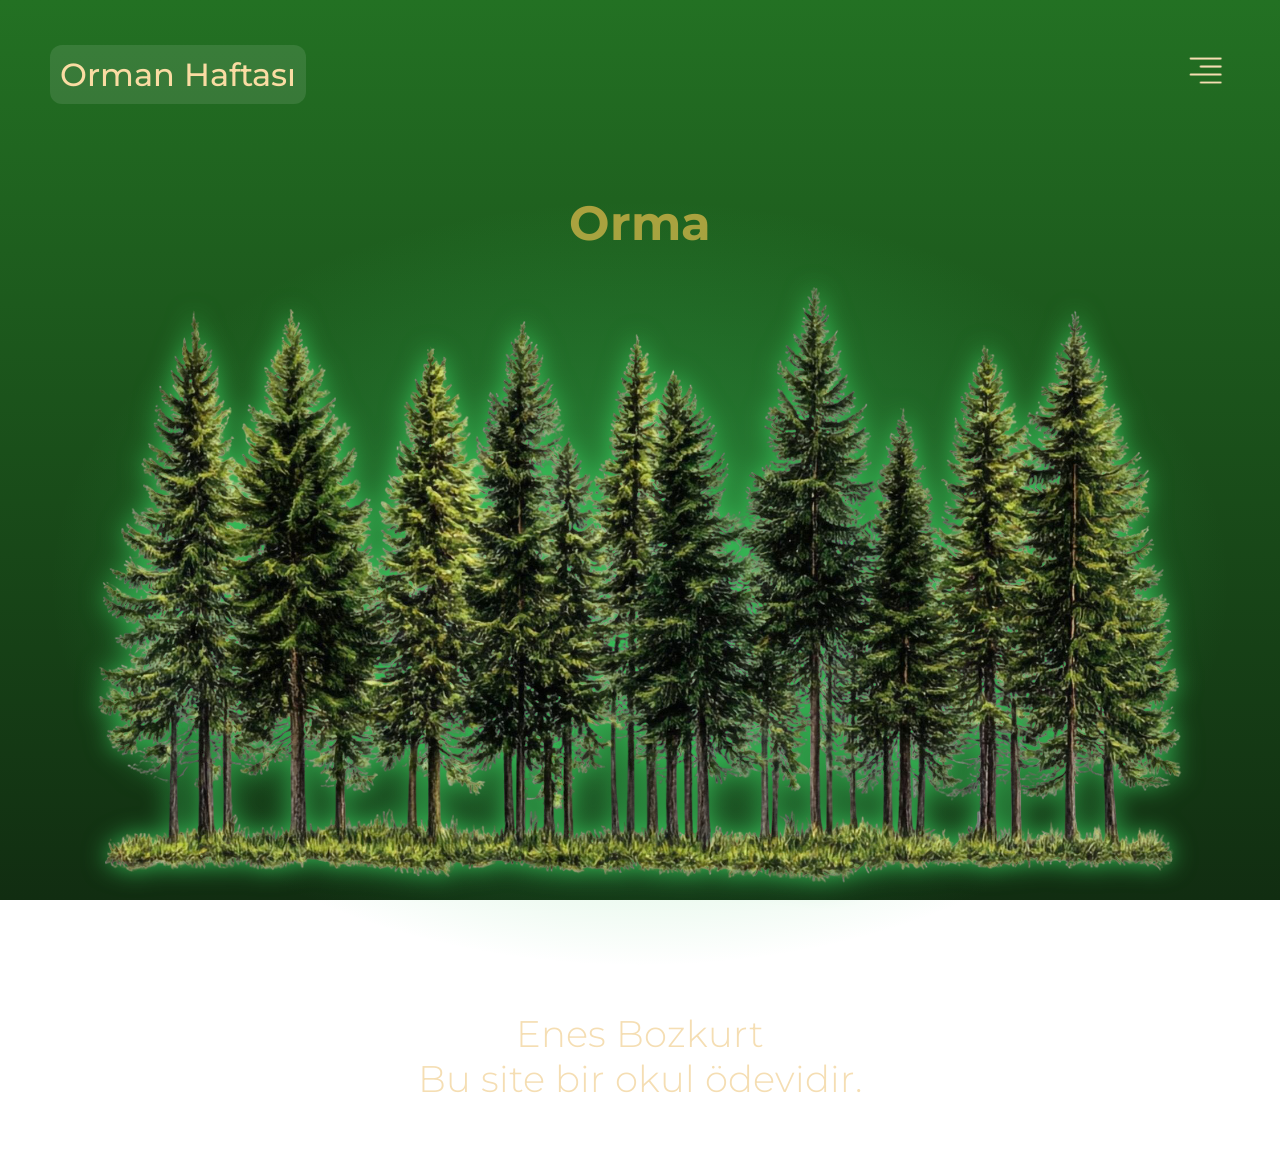
<file: index.html>
<!DOCTYPE html>
<html lang="tr-TR">

<head>
    <meta charset="UTF-8" />
    <meta name="viewport" content="width=device-width, initial-scale=1.0" />
    <title>Orman Haftası</title>
    <link rel="stylesheet" href="style/style.css" />
    <link rel="icon" type="image/png" href="images/agac.png">
</head>

<body>
    <div class="workspace">
        <header class="header">
            <a class="header-mainpage" id="anasayfa" href="index.html">Orman Haftası</a>

            <div class="header-content" id="header-content">
                <a class="header-link" id="orman-haftasi-tarihi" href="orman-haftasi-tarihi.html">Orman Haftasının Tarihi</a>
                <a class="header-link" id="agac-yasami" href="agac-yasami.html">Bir Ağacın Yaşamı</a>
                <a class="header-link" id="orman-calismalari" href="orman-calismalari.html">Geçmişten Günümüze Ormanlar İçin Yapılmış Çalışmalar</a>
            </div>

            <div class="menu-content" id="menu-content">
                <ul class="list" id="menu-list">
                    <li>
                        <a class="menu-link" id="orman-haftasi-tarihi" href="orman-haftasi-tarihi.html">Orman Haftasının Tarihi</a>
                    </li>
                    <li>
                        <a class="menu-link" id="agac-yasami" href="agac-yasami.html">Bir Ağacın Yaşamı</a>
                    </li>
                    <li>
                        <a class="menu-link" id="orman-vakiflari" href="orman-calismalari.html">Geçmişten Günümüze Ormanlar İçin Yapılmış Çalışmalar</a>
                    </li>
                </ul>
            </div>

            <div class="menu-logo">
                <button class="button" id="menu-button">
                    <img class="image" id="menu-image" src="images/menu.png" alt="menu">
                </button>
            </div>
        </header>

        <main class="content" id="main-site-content">
            <header class="content-head">
                <h1 class="site-head" id="baslik">Orman Haftası</h1>
            </header>

            <div class="content-body">
                <a href="https://tr.wikipedia.org/wiki/Orman">
                    <img src="images/orman.png" alt="Orman fotoğrafı" class="image glow-filter" id="orman-fotografi">
                </a>
            </div>
        </main>

        <footer class="footer" id="footer">
            <a href="https://github.com/Heaven5234/Orman-Haftasi-Tanitimi" class="footer-link" id="github-link">
                <p class="info">
                    Enes Bozkurt
                    <br>
                    Bu site bir okul ödevidir.
                </p>
            </a>
        </footer>
    </div>

    <script src="app/mediaHandler.js"></script>
    <script type="module">
        import ChangingHead from "./app/changingHead.js";

        ChangingHead.InitializeSequence(
            document.getElementById("baslik"),
            ["Orman Haftası (21-26 Mart)", "Ormanlar Evimiz", "Nefesimizin Kaynağı"],
            300,
            80,
            1000
        );
    </script>
</body>

</html>
</file>
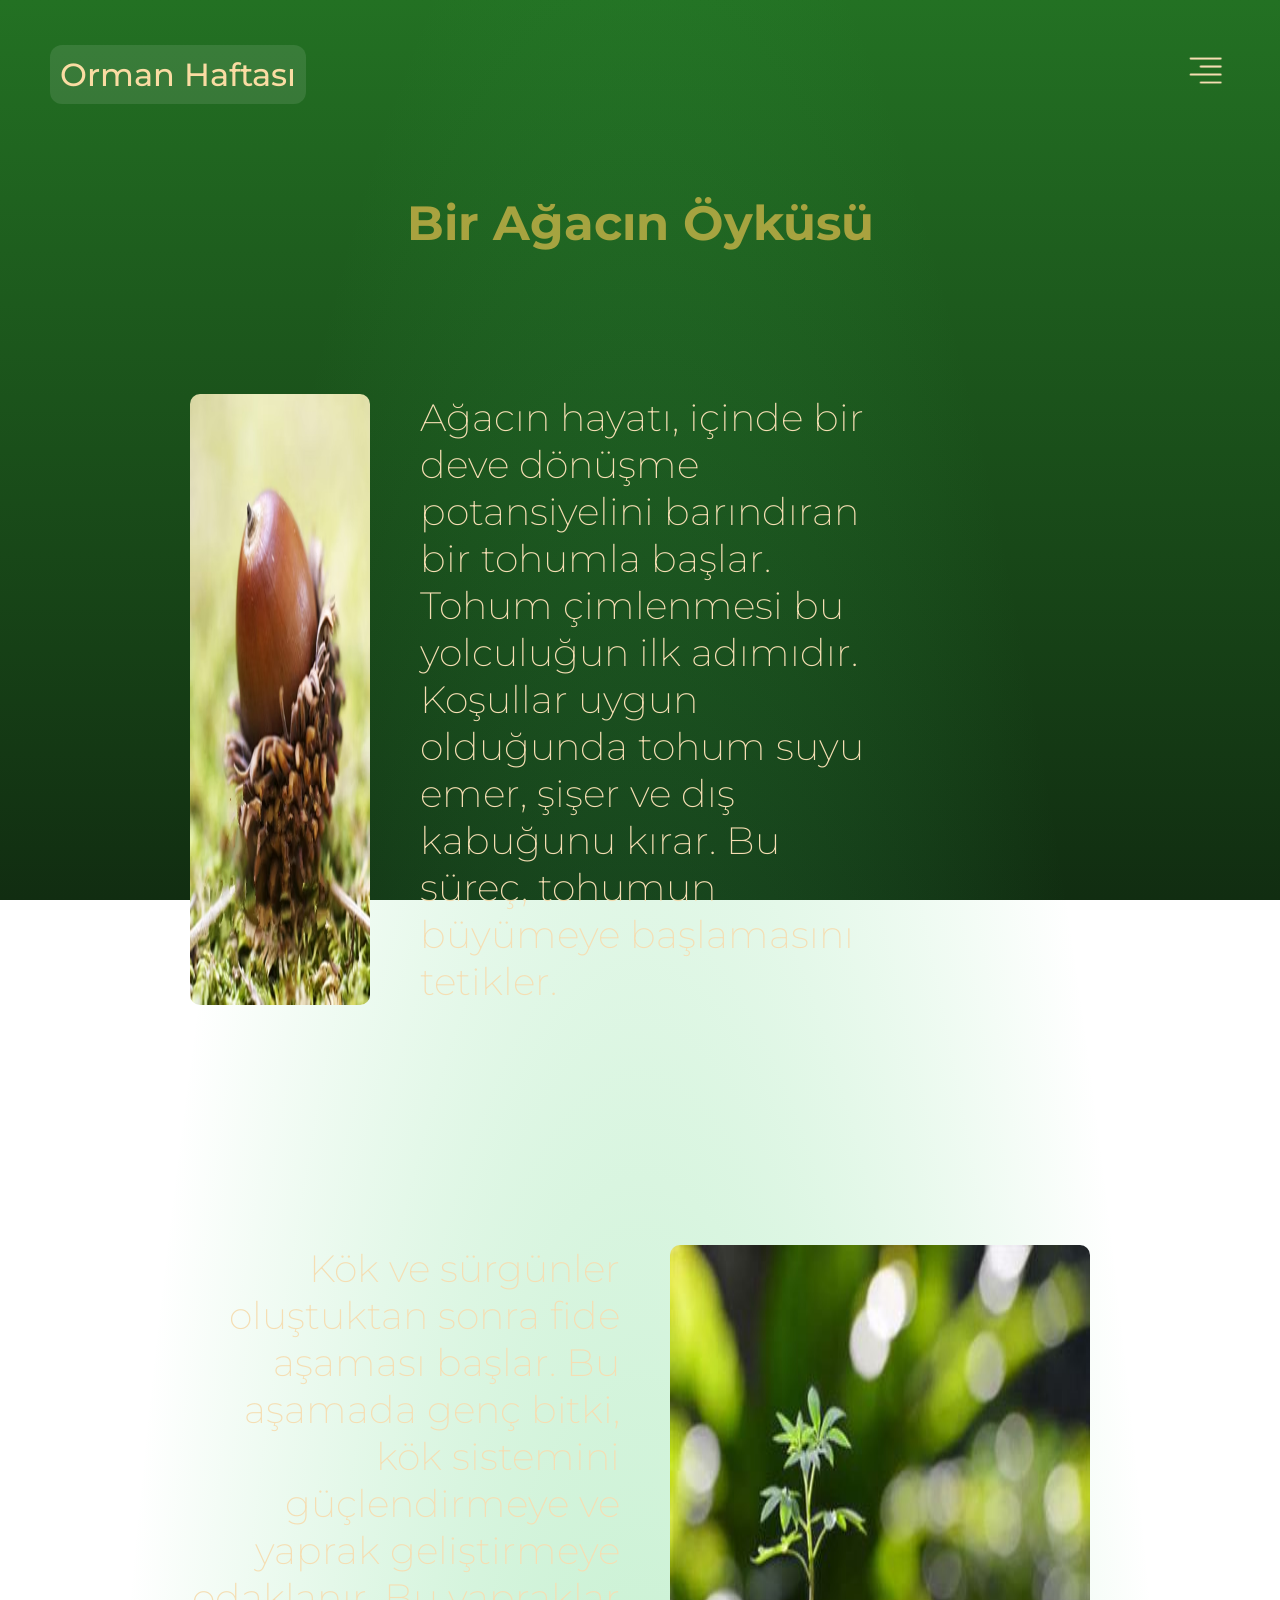
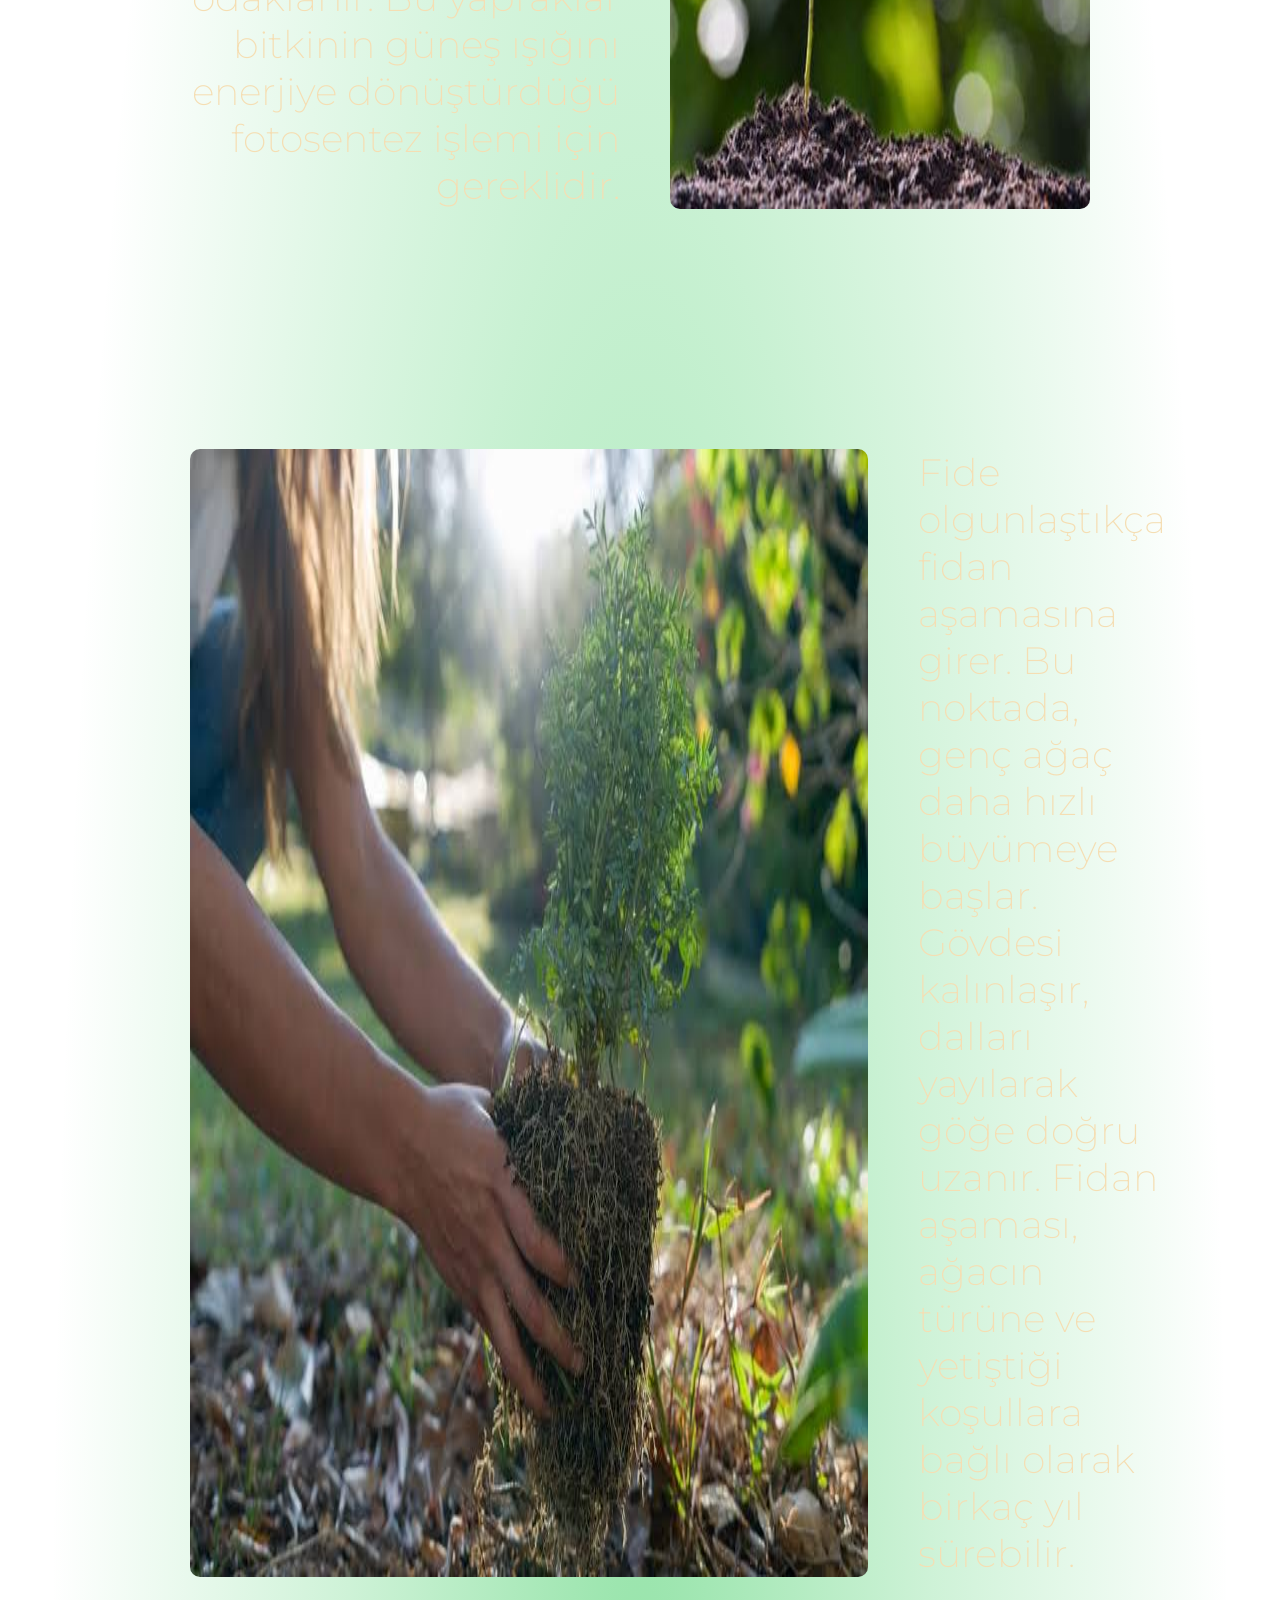
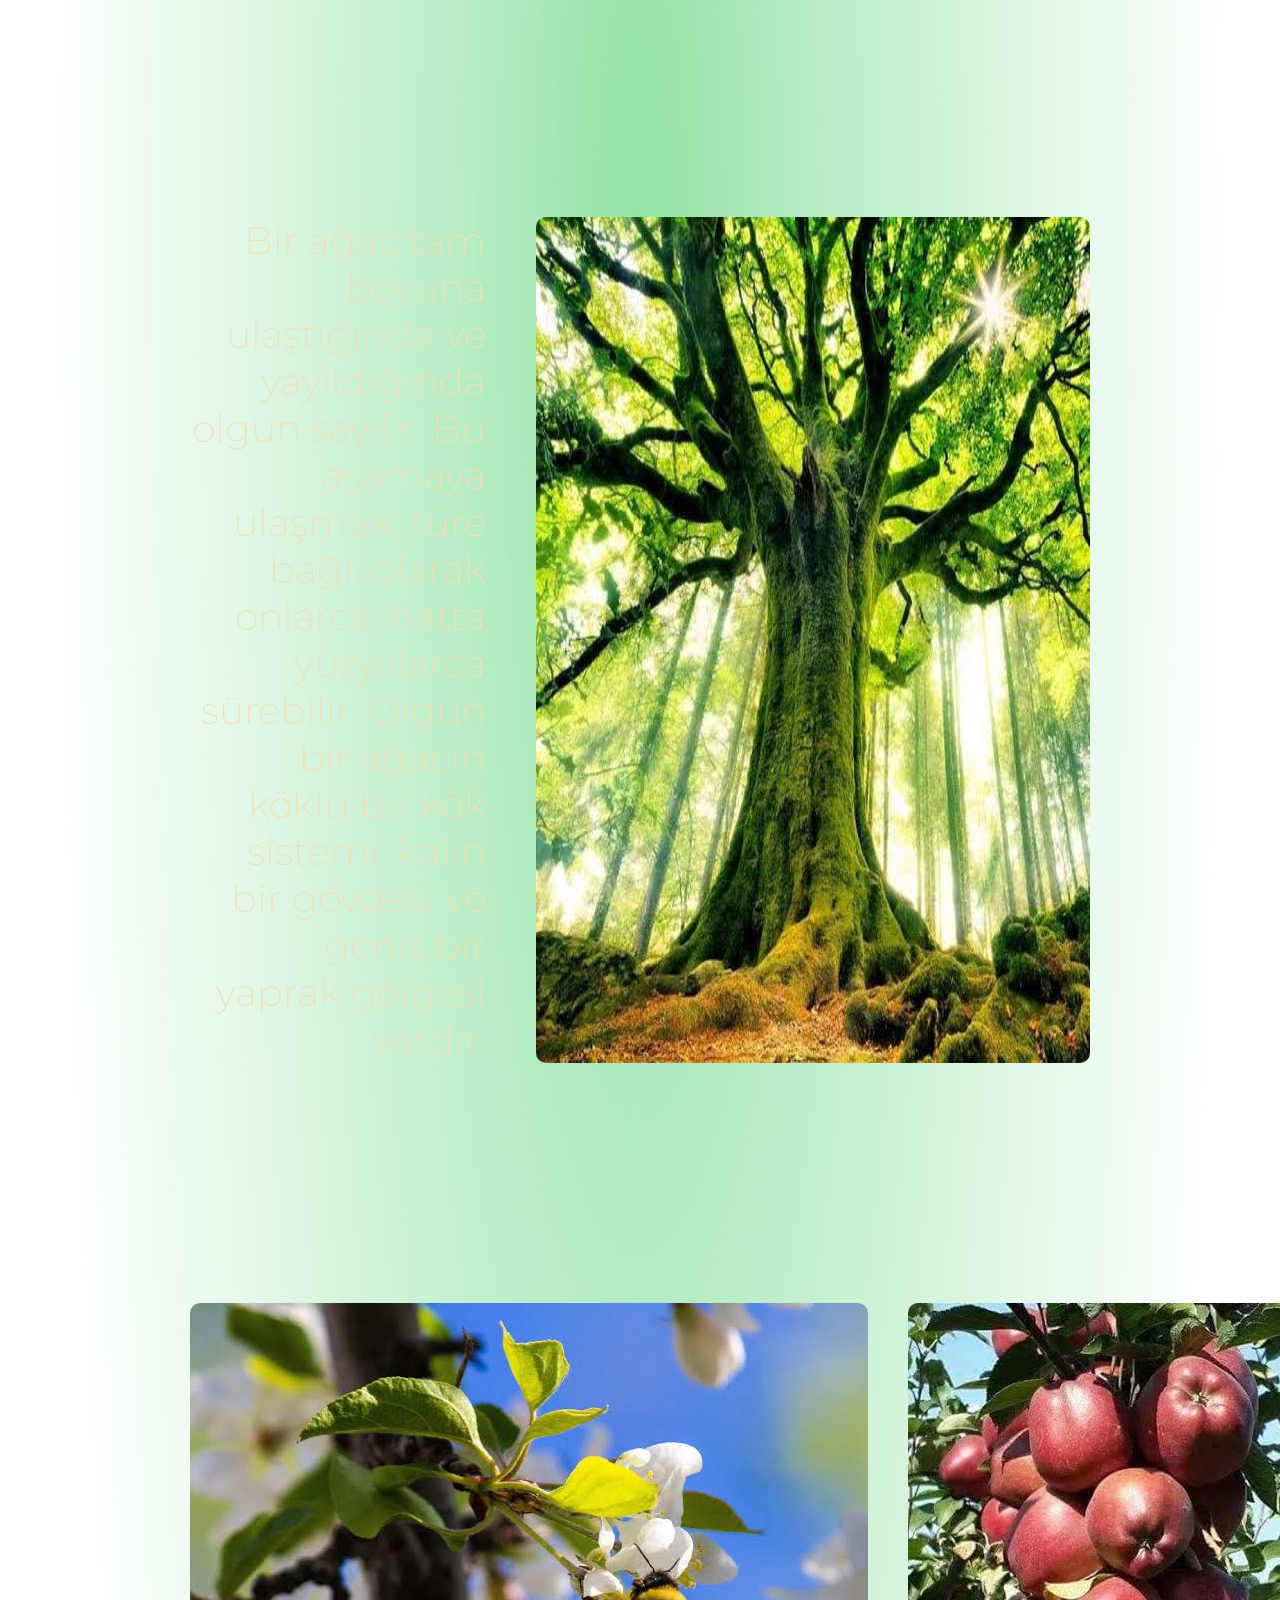
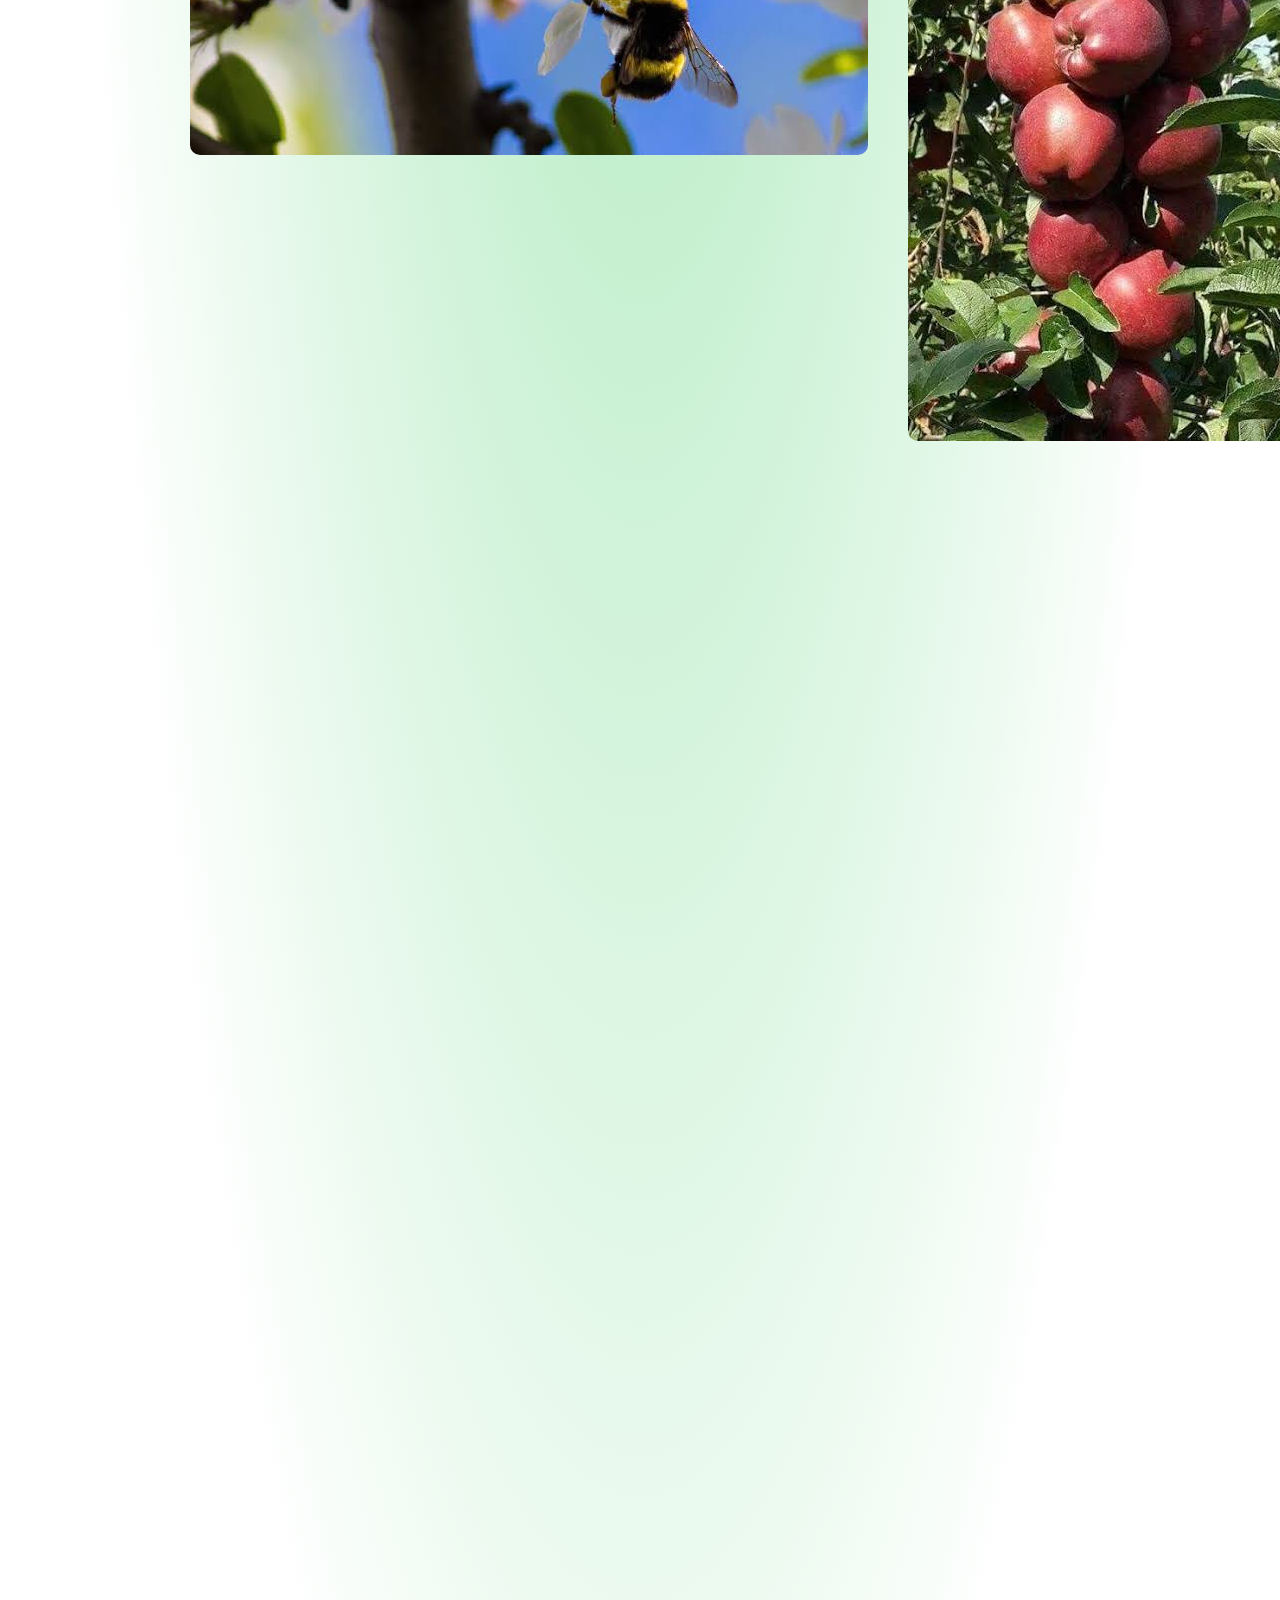
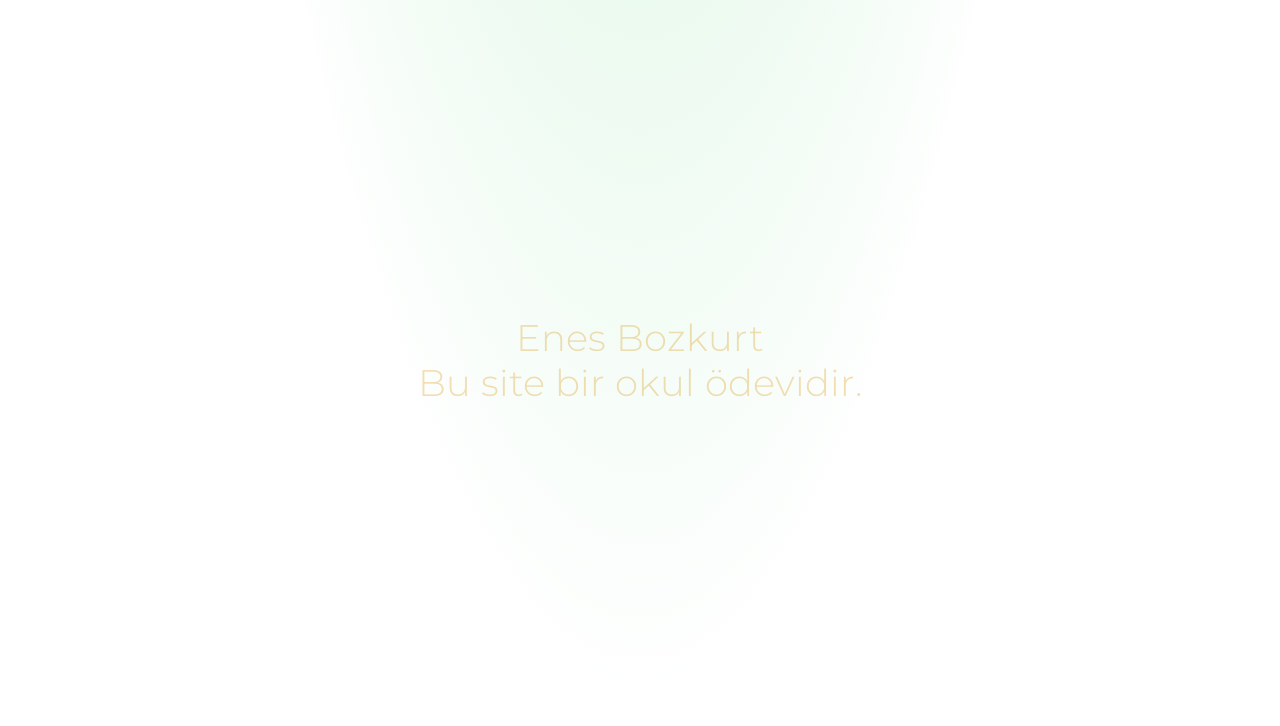
<file: agac-yasami.html>
<!DOCTYPE html>
<html lang="tr-TR">

<head>
    <meta charset="UTF-8" />
    <meta name="viewport" content="width=device-width, initial-scale=1.0" />
    <title>Bir Ağacın Yaşamı</title>
    <link rel="stylesheet" href="style/style.css" />
    <link rel="icon" type="image/png" href="images/agac.png">
</head>

<body>
    <div class="workspace">
        <header class="header">
            <a class="header-mainpage" id="anasayfa" href="index.html">Orman Haftası</a>

            <div class="header-content" id="header-content">
                <a class="header-link" id="orman-haftasi-tarihi" href="orman-haftasi-tarihi.html">Orman Haftasının Tarihi</a>
                <a class="header-link" id="agac-yasami" href="agac-yasami.html">Bir Ağacın Yaşamı</a>
                <a class="header-link" id="orman-calismalari" href="orman-calismalari.html">Geçmişten Günümüze Ormanlar İçin Yapılmış Çalışmalar</a>
            </div>

            <div class="menu-content" id="menu-content">
                <ul class="list" id="menu-list">
                    <li>
                        <a class="menu-link" id="orman-haftasi-tarihi" href="orman-haftasi-tarihi.html">Orman Haftasının Tarihi</a>
                    </li>
                    <li>
                        <a class="menu-link" id="agac-yasami" href="agac-yasami.html">Bir Ağacın Yaşamı</a>
                    </li>
                    <li>
                        <a class="menu-link" id="orman-vakiflari" href="orman-calismalari.html">Geçmişten Günümüze Ormanlar İçin Yapılmış Çalışmalar</a>
                    </li>
                </ul>

            </div>

            <div class="menu-logo">
                <button class="button" id="menu-button">
                    <img class="image" id="menu-image" src="images/menu.png" alt="menu">
                </button>
            </div>
        </header>

        <main class="content" id="main-site-content">
            <header class="content-head">
                <h1 class="site-head" id="baslik">
                    Bir Ağacın Yaşamı
                </h1>
            </header>

            </header>
            <div class="content-body">
                <ol class="list" id="context">
                    <li class="ol-context-li-left">
                        <img src="images/tohum.avif" alt="tohum" class="image" id="tohum">
                        <figcaption class="explain">Ağacın hayatı, içinde bir deve dönüşme potansiyelini barındıran bir tohumla başlar. Tohum çimlenmesi bu yolculuğun ilk adımıdır. Koşullar uygun olduğunda tohum suyu emer, şişer ve dış kabuğunu kırar. Bu süreç, tohumun büyümeye başlamasını tetikler.</figcaption>
                    </li>
                    <li class="ol-context-li-right">
                        <figcaption class="explain"> Kök ve sürgünler oluştuktan sonra fide aşaması başlar. Bu aşamada genç bitki, kök sistemini güçlendirmeye ve yaprak geliştirmeye odaklanır. Bu yapraklar bitkinin güneş ışığını enerjiye dönüştürdüğü fotosentez işlemi için gereklidir.</figcaption>
                        <img src="images/fide.jpg" alt="fide" class="image" id="fide">
                    </li>
                    <li class="ol-context-li-left">
                        <img src="images/fidan.jpg" alt="fidan" class="image" id="fidan">
                        <figcaption class="explain">Fide olgunlaştıkça fidan aşamasına girer. Bu noktada, genç ağaç daha hızlı büyümeye başlar. Gövdesi kalınlaşır, dalları yayılarak göğe doğru uzanır. Fidan aşaması, ağacın türüne ve yetiştiği koşullara bağlı olarak birkaç yıl sürebilir.</figcaption>
                    </li>
                    <li class="ol-context-li-right">
                        <figcaption class="explain">Bir ağaç tam boyuna ulaştığında ve yayıldığında olgun sayılır. Bu aşamaya ulaşmak, türe bağlı olarak onlarca, hatta yüzyıllarca sürebilir. Olgun bir ağacın köklü bir kök sistemi, kalın bir gövdesi ve geniş bir yaprak gölgesi vardır.</figcaption>
                        <img src="images/buyuk-agac.jpg" alt="olgunluk" class="image" id="agac">
                    </li>
                    <li class="ol-context-li-mid">
                        <img src="images/ari.jpg" alt="fidan" class="image" id="ari">
                        <img src="images/elma.jpg" alt="fidan" class="image" id="fidan">
                        <br>
                        <figcaption class="explain">Ağaçlar, türlerinin devamını sağlamak için farklı yöntemlerle çoğalırlar. Bazı ağaçlar, arılar veya rüzgar gibi etkenlerle tozlaşan çiçekler açar. Bu çiçekler daha sonra içinde tohumlar bulunan meyvelere dönüşür. Elma, armut gibi ağaçlar bu şekilde ürer. Çam, köknar gibi iğne yapraklı ağaçlar ise kozalak adı verilen özel yapılar üretir. Bu kozalakların içinde tohumlar bulunur ve olgunlaşınca açılarak tohumları doğaya bırakır.</figcaption>
                    </li>
                </ol>
            </div>
        </main>

        <footer class="footer" id="footer">
            <a href="https://github.com/Heaven5234/Orman-Haftasi-Tanitimi" class="footer-link" id="github-link">
                <p class="info">
                    Enes Bozkurt
                    <br>
                    Bu site bir okul ödevidir.
                </p>
            </a>
        </footer>
    </div>

    <script src="app/mediaHandler.js"></script>
    <script type="module">
        import ChangingHead from "./app/changingHead.js";

        ChangingHead.InitializeSequence(
            document.getElementById("baslik"),
            ["Bir Ağacın Öyküsü", "Bir Ağacın Yaşamı", "Nefesimizin Öyküsü"],
            120,
            10,
            900
        );
    </script>
</body>

</html>
</file>
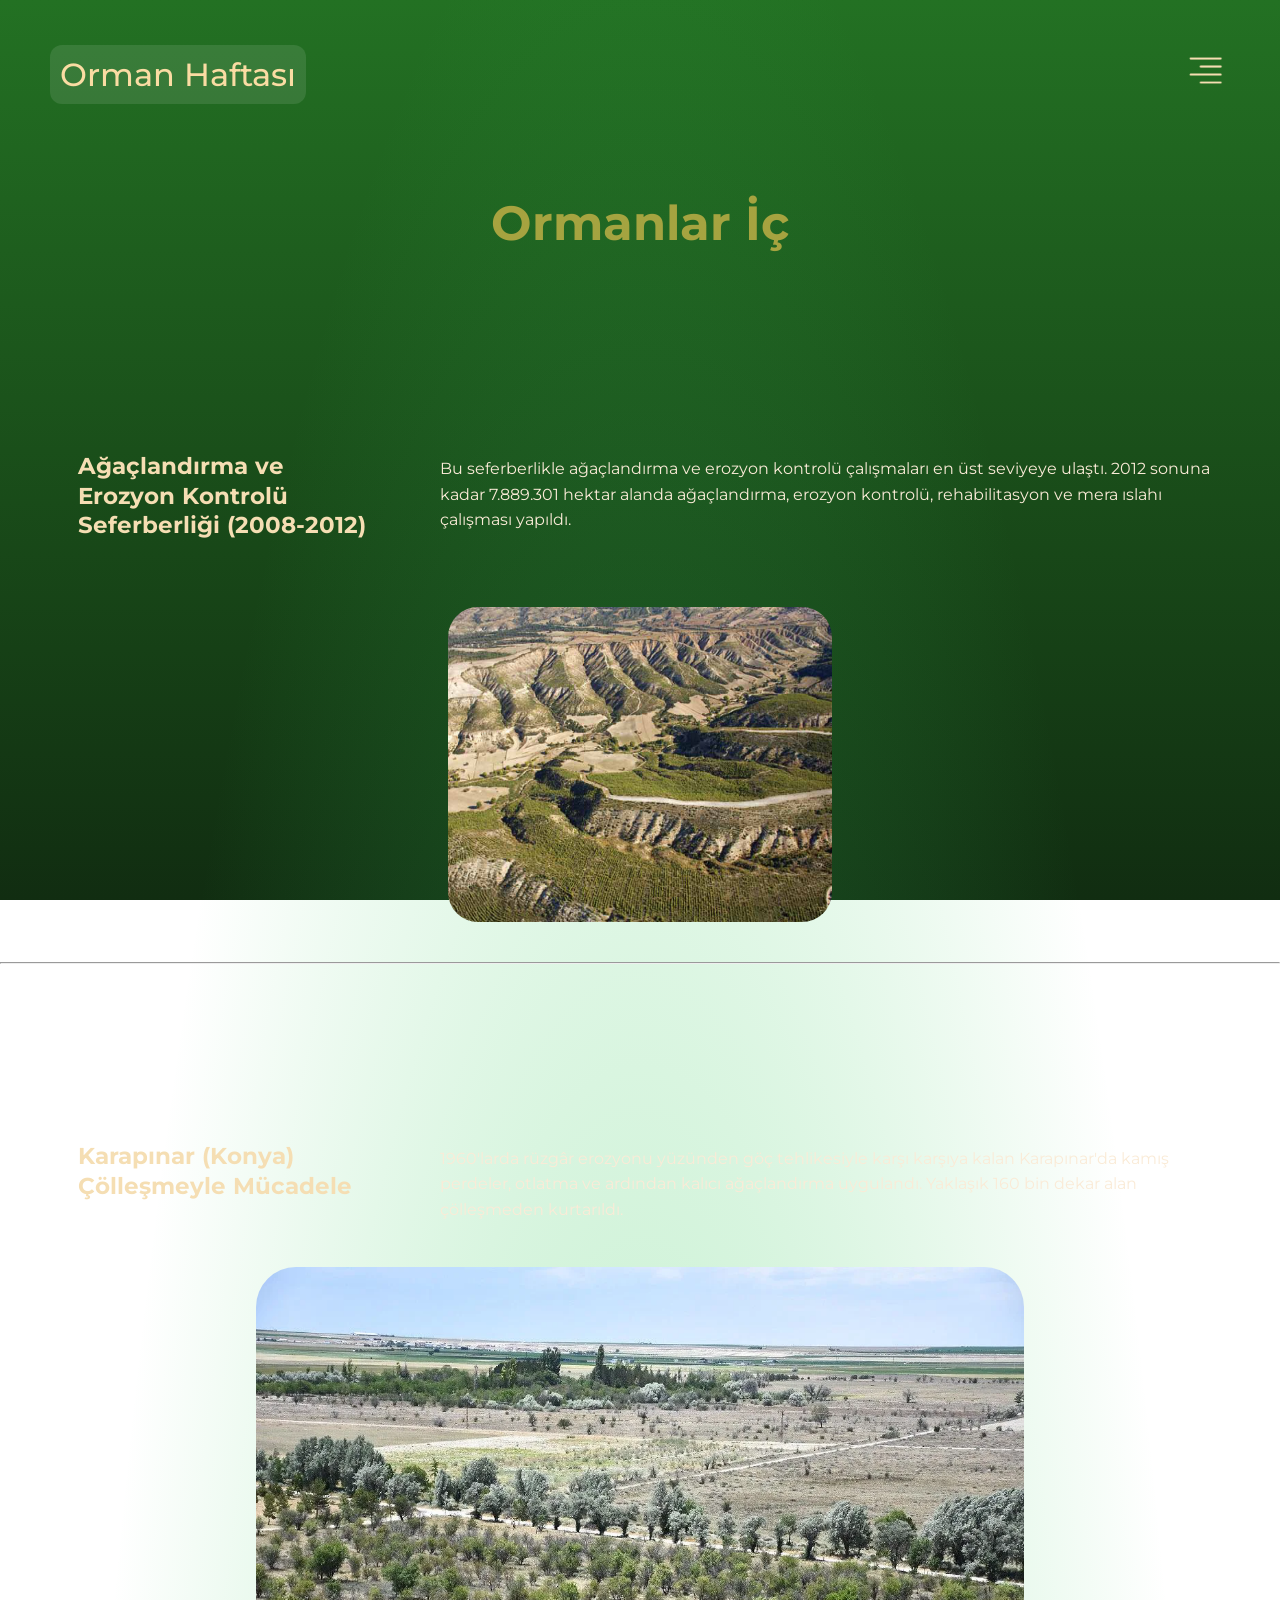
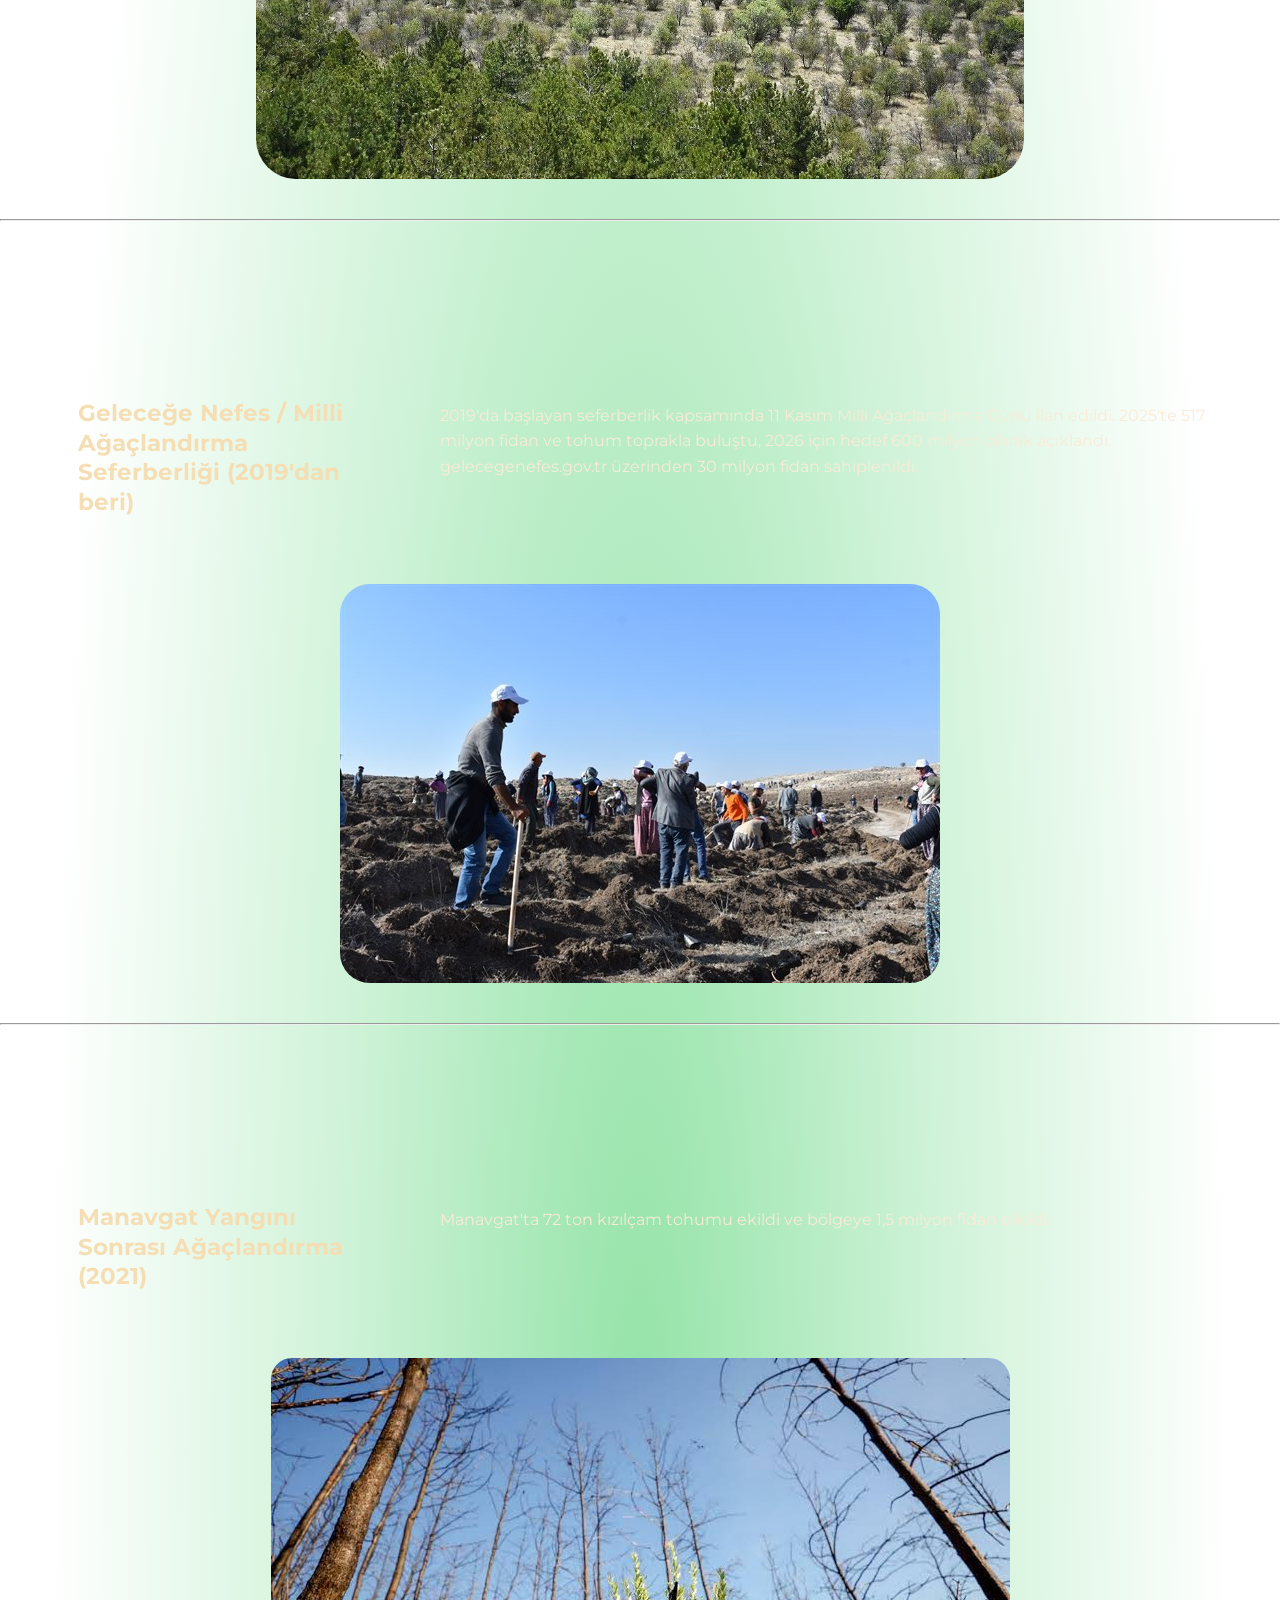
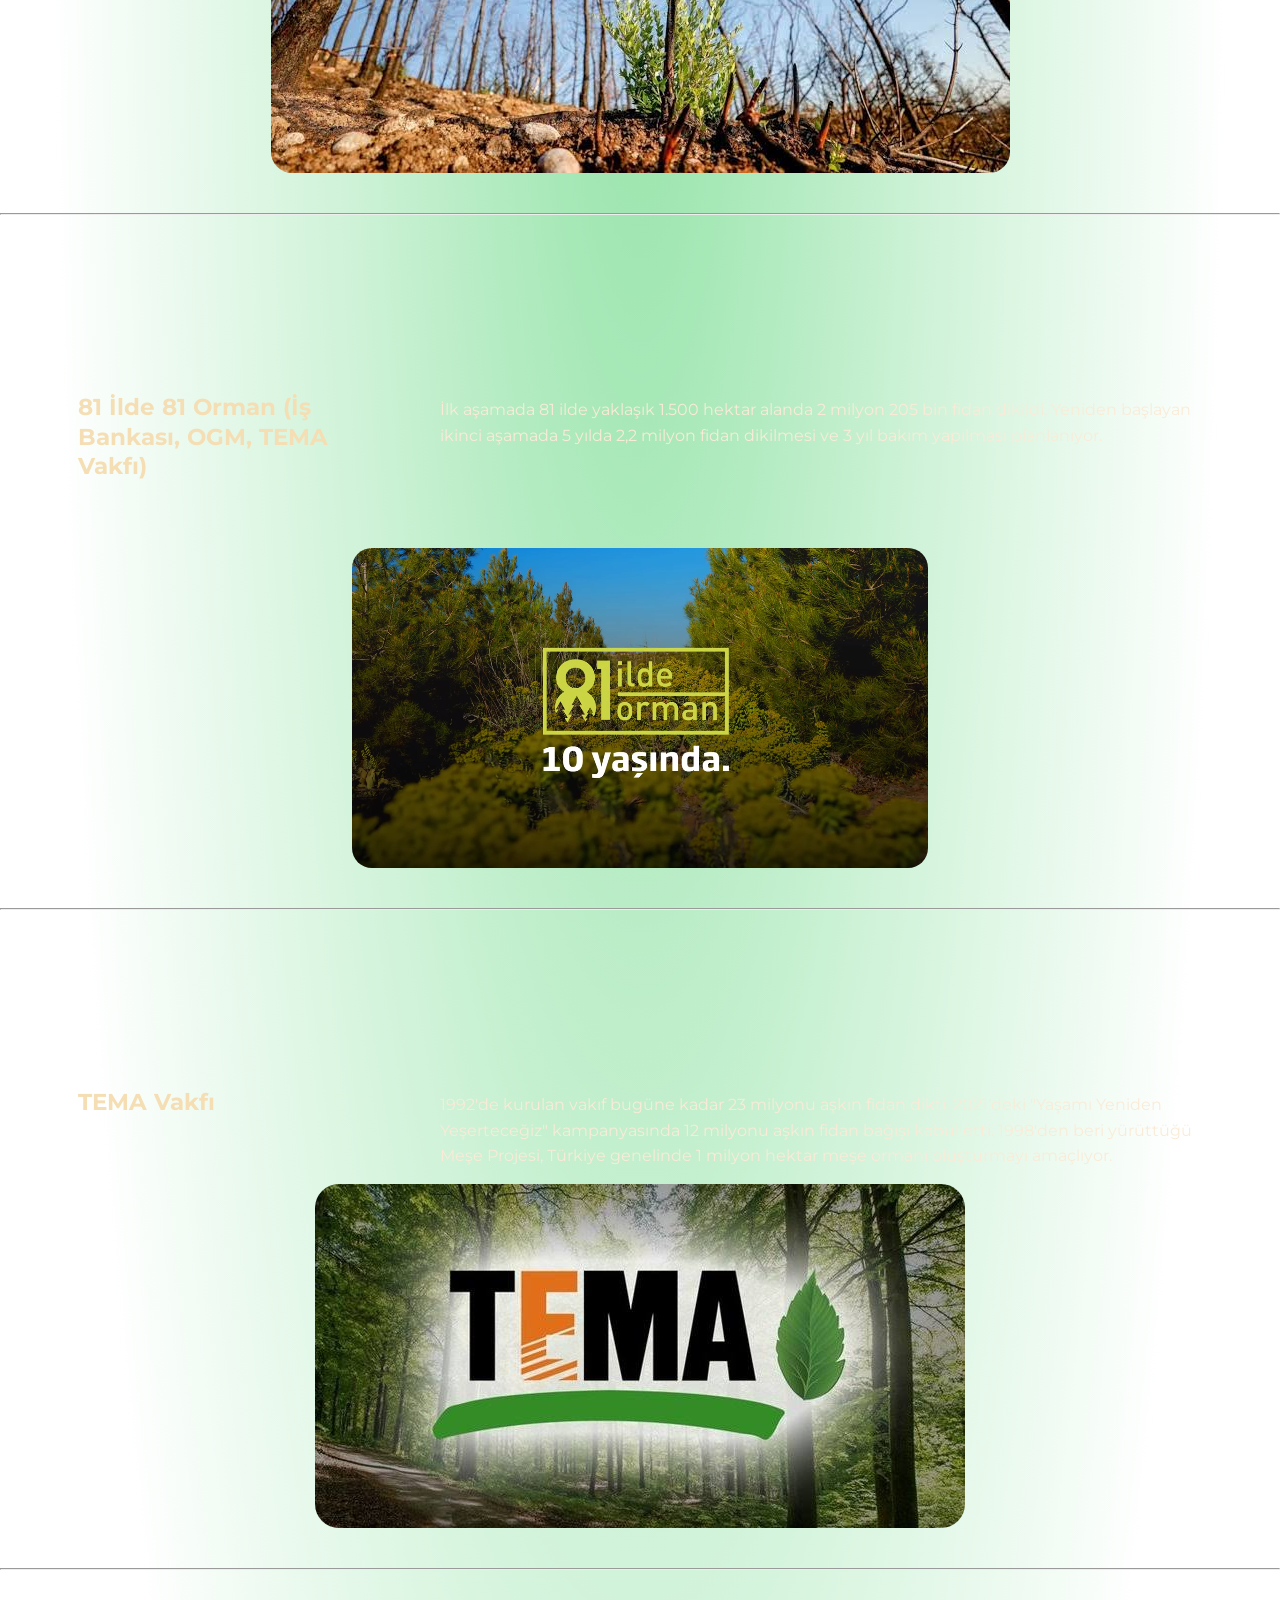
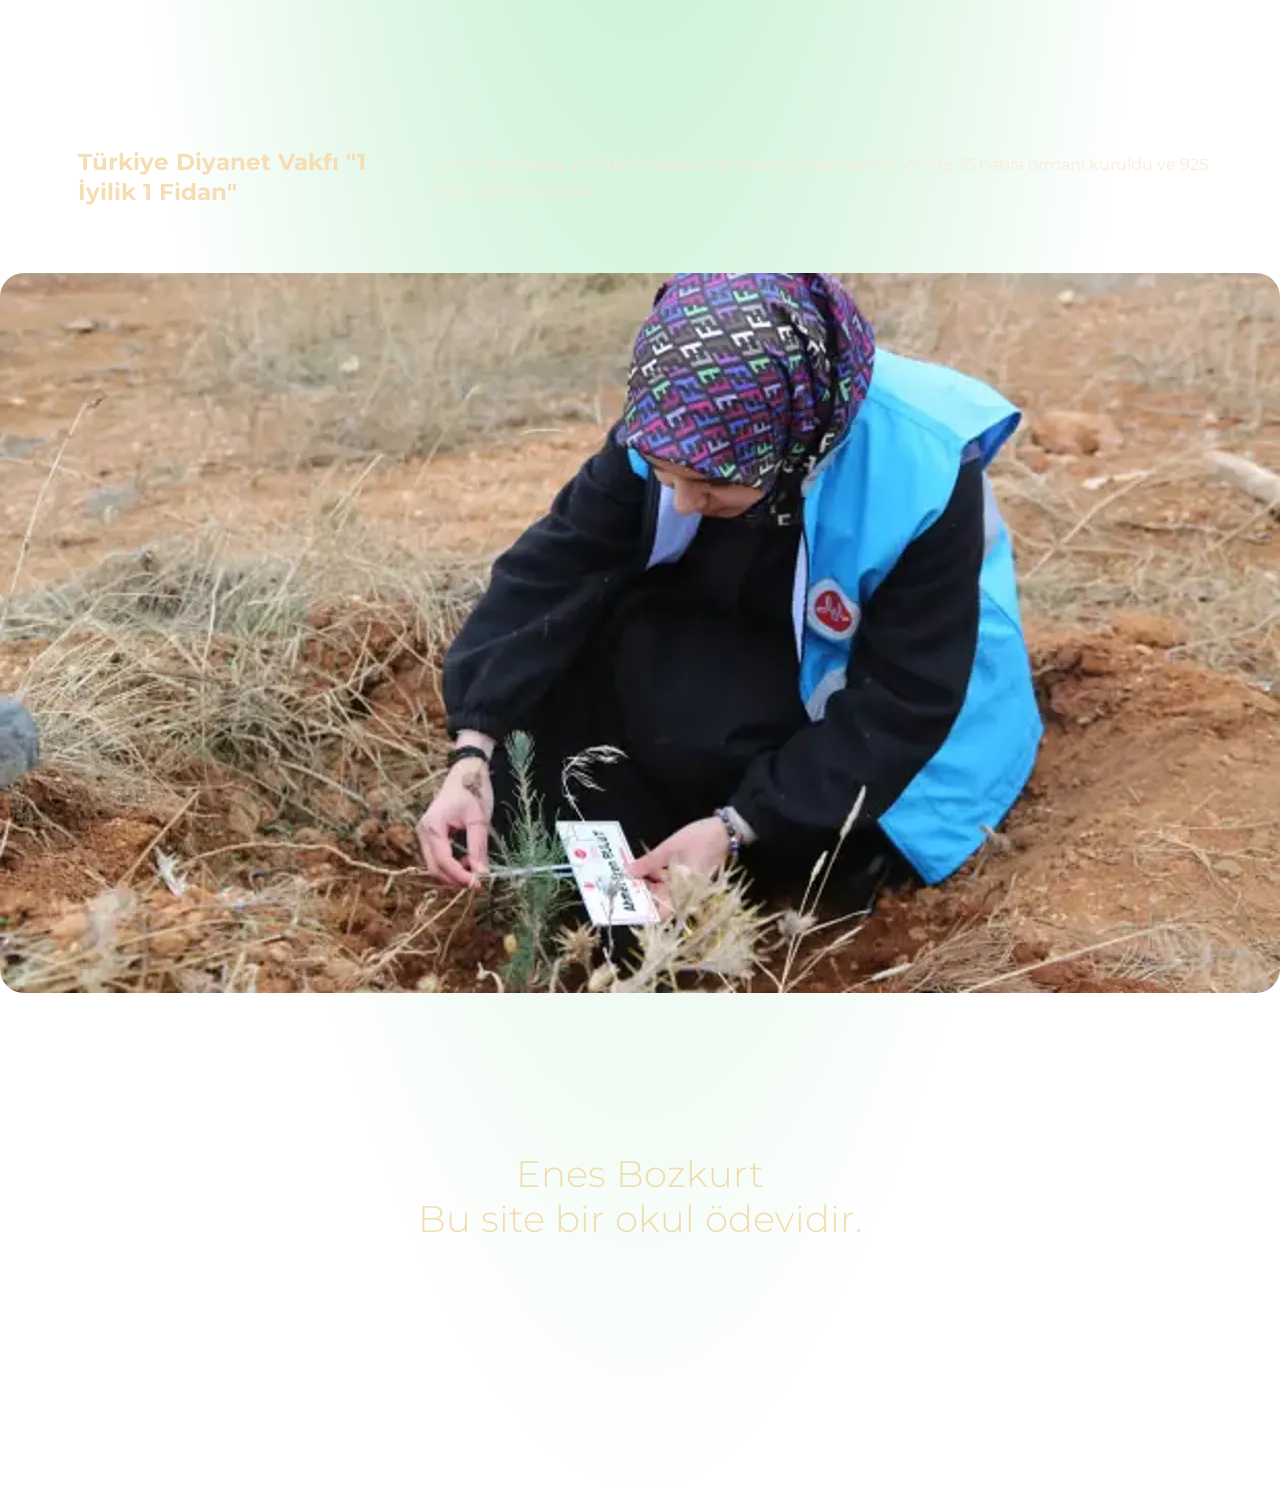
<file: orman-calismalari.html>
<!DOCTYPE html>
<html lang="tr-TR">

<head>
    <meta charset="UTF-8" />
    <meta name="viewport" content="width=device-width, initial-scale=1.0" />
    <title>Ormanlar İçin Yapılmış Çalışmalar</title>
    <link rel="stylesheet" href="style/style.css" />
    <link rel="icon" type="image/png" href="images/agac.png">
</head>

<body>
    <div class="workspace">
        <header class="header">
            <a class="header-mainpage" id="anasayfa" href="index.html">Orman Haftası</a>

            <div class="header-content" id="header-content">
                <a class="header-link" id="orman-haftasi-tarihi" href="orman-haftasi-tarihi.html">Orman Haftasının Tarihi</a>
                <a class="header-link" id="agac-yasami" href="agac-yasami.html">Bir Ağacın Yaşamı</a>
                <a class="header-link" id="orman-calismalari" href="orman-calismalari.html">Geçmişten Günümüze Ormanlar İçin Yapılmış Çalışmalar</a>
            </div>

            <div class="menu-content" id="menu-content">
                <ul class="list" id="menu-list">
                    <li>
                        <a class="menu-link" id="orman-haftasi-tarihi" href="orman-haftasi-tarihi.html">Orman Haftasının Tarihi</a>
                    </li>
                    <li>
                        <a class="menu-link" id="agac-yasami" href="agac-yasami.html">Bir Ağacın Yaşamı</a>
                    </li>
                    <li>
                        <a class="menu-link" id="orman-vakiflari" href="orman-calismalari.html">Geçmişten Günümüze Ormanlar İçin Yapılmış Çalışmalar</a>
                    </li>
                </ul>

            </div>

            <div class="menu-logo">
                <button class="button" id="menu-button">
                    <img class="image" id="menu-image" src="images/menu.png" alt="menu">
                </button>
            </div>
        </header>

        <main class="content" id="main-site-content">
            <header class="content-head">
                <h1 class="site-head" id="baslik">
                    Ormanlar İçin Yapılmış Çalışmalar
                </h1>
            </header>

            <div class="content-body">
                <ol class="list" id="context-calismalar">
                    <li class="ol-context-li-left">
                        <a href="https://cem.csb.gov.tr/haberler/erozyon-kontrolu-calismalarimiz-tum-hiziyla-devam-ediyor-266077" class="context-link" id="seferberlik">
                            <h3>Ağaçlandırma ve Erozyon Kontrolü Seferberliği (2008-2012)</h3>
                        </a>
                        <p>Bu seferberlikle ağaçlandırma ve erozyon kontrolü çalışmaları en üst seviyeye ulaştı. 2012 sonuna kadar 7.889.301 hektar alanda ağaçlandırma, erozyon kontrolü, rehabilitasyon ve mera ıslahı çalışması yapıldı.</p>

                    </li>
                    <li class="ol-context-li-image">
                        <img src="images/erozyon.png" alt="erozyon" class="image" style="width: 30%; border-radius: 30px;">
                    </li>

                    <hr>

                    <li class="ol-context-li-left">
                        <a href="https://www.haber7.com/konya/2002094-erozyonla-mucadelede-karapinar-ornegi" class="context-link" id="konya">
                            <h3>Karapınar (Konya) Çölleşmeyle Mücadele</h3>
                        </a>
                        <p>1960'larda rüzgâr erozyonu yüzünden göç tehlikesiyle karşı karşıya kalan Karapınar'da kamış perdeler, otlatma ve ardından kalıcı ağaçlandırma uygulandı. Yaklaşık 160 bin dekar alan çölleşmeden kurtarıldı.</p>
                    </li>
                    <li class="ol-context-li-image">
                        <img src="images/konya-col-yesermesi.webp" alt="konya" class="image" style="width: 60%; border-radius: 40px;">
                    </li>

                    <hr>

                    <li class="ol-context-li-left">
                        <a href="https://www.gelecegenefes.gov.tr/s/hakkimizda" class="context-link" id="gelecege-nefes">
                            <h3>Geleceğe Nefes / Milli Ağaçlandırma Seferberliği (2019'dan beri)</h3>
                        </a>
                        <p>2019'da başlayan seferberlik kapsamında 11 Kasım Milli Ağaçlandırma Günü ilan edildi. 2025'te 517 milyon fidan ve tohum toprakla buluştu, 2026 için hedef 600 milyon olarak açıklandı. gelecegenefes.gov.tr üzerinden 30 milyon fidan sahiplenildi.</p>
                    </li>
                    <li class="ol-context-li-image">
                        <img src="images/ekme.jpg" alt="gelecege-nefes" class="image" style="border-radius: 30px;">
                    </li>

                    <hr>

                    <li class="ol-context-li-left">
                        <a href="https://yerel-haberler.haberturk.com/antalya-haberleri/manavgat-yangin-alaninda-5-milyon-170-bin-fidan-toprakla-bulustu-103871164" class="context-link" id="manavgat">
                            <h3>Manavgat Yangını Sonrası Ağaçlandırma (2021)</h3>
                        </a>
                        <p>Manavgat'ta 72 ton kızılçam tohumu ekildi ve bölgeye 1,5 milyon fidan dikildi.</p>
                    </li>
                    <li class="ol-context-li-image">
                        <img src="images/manavgat.jpg" alt="manavgat" class="image" style="border-radius: 21px;">
                    </li>

                    <hr>

                    <li class="ol-context-li-left">
                        <a href="https://www.isbank.com.tr/bankamizi-taniyin/81-ilde-81-orman" class="context-link" id="81il81orman">
                            <h3>81 İlde 81 Orman (İş Bankası, OGM, TEMA Vakfı)</h3>
                        </a>
                        <p>İlk aşamada 81 ilde yaklaşık 1.500 hektar alanda 2 milyon 205 bin fidan dikildi. Yeniden başlayan ikinci aşamada 5 yılda 2,2 milyon fidan dikilmesi ve 3 yıl bakım yapılması planlanıyor.</p>
                    </li>
                    <li class="ol-context-li-image">
                        <img src="images/81-ilde-81-orman.png" alt="81il" class="image" style="border-radius: 20px;">
                    </li>

                    <hr>

                    <li class="ol-context-li-left">
                        <a href="https://www.tema.org.tr/hakkimizda/kurumsal/kurulus-oykumuz" class="context-link" id="tema">
                            <h3>TEMA Vakfı</h3>
                        </a>
                        <p>1992'de kurulan vakıf bugüne kadar 23 milyonu aşkın fidan dikti. 2021'deki "Yaşamı Yeniden Yeşerteceğiz" kampanyasında 12 milyonu aşkın fidan bağışı kabul etti. 1998'den beri yürüttüğü Meşe Projesi, Türkiye genelinde 1 milyon hektar meşe ormanı oluşturmayı amaçlıyor.</p>
                    </li>
                    <li class="ol-context-li-image">
                        <img src="images/tema.jpg" alt="tema" class="image" style="border-radius: 24px;">
                    </li>

                    <hr>

                    <li class="ol-context-li-left">
                        <a href="https://www.haber7.com/guncel/haber/3674768-tdvnin-1-iyilik-1-fidan-kampanyasinda-hedef-1-milyon" class="context-link" id="1-iyilik-1-fidan">
                            <h3>Türkiye Diyanet Vakfı "1 İyilik 1 Fidan"</h3>
                        </a>
                        <p>OGM ile 6 Mayıs 2021'de imzalanan protokol çerçevesinde 29 ilde 35 hatıra ormanı kuruldu ve 925 bin 235 fidan dikildi.</p>
                    </li>
                    <li class="ol-context-li-image">
                        <img src="images/1-iyilik-1-fidan.webp" alt="fidan" class="image" style="border-radius: 24px;">
                    </li>

                </ol>
            </div>
        </main>

        <footer class="footer" id="footer">
            <a href="https://github.com/Heaven5234/Orman-Haftasi-Tanitimi" class="footer-link" id="github-link">
                <p class="info">
                    Enes Bozkurt
                    <br>
                    Bu site bir okul ödevidir.
                </p>
            </a>
        </footer>
    </div>

    <script src="app/mediaHandler.js"></script>
    <script type="module">
        import ChangingHead from "./app/changingHead.js";

        ChangingHead.InitializeSequence(
            document.getElementById("baslik"),
            ["Ormanlar İçin Yapılmış Çalışmaların Listesi"],
            200,
            20,
            1200
        );
    </script>
</body>

</html>
</file>
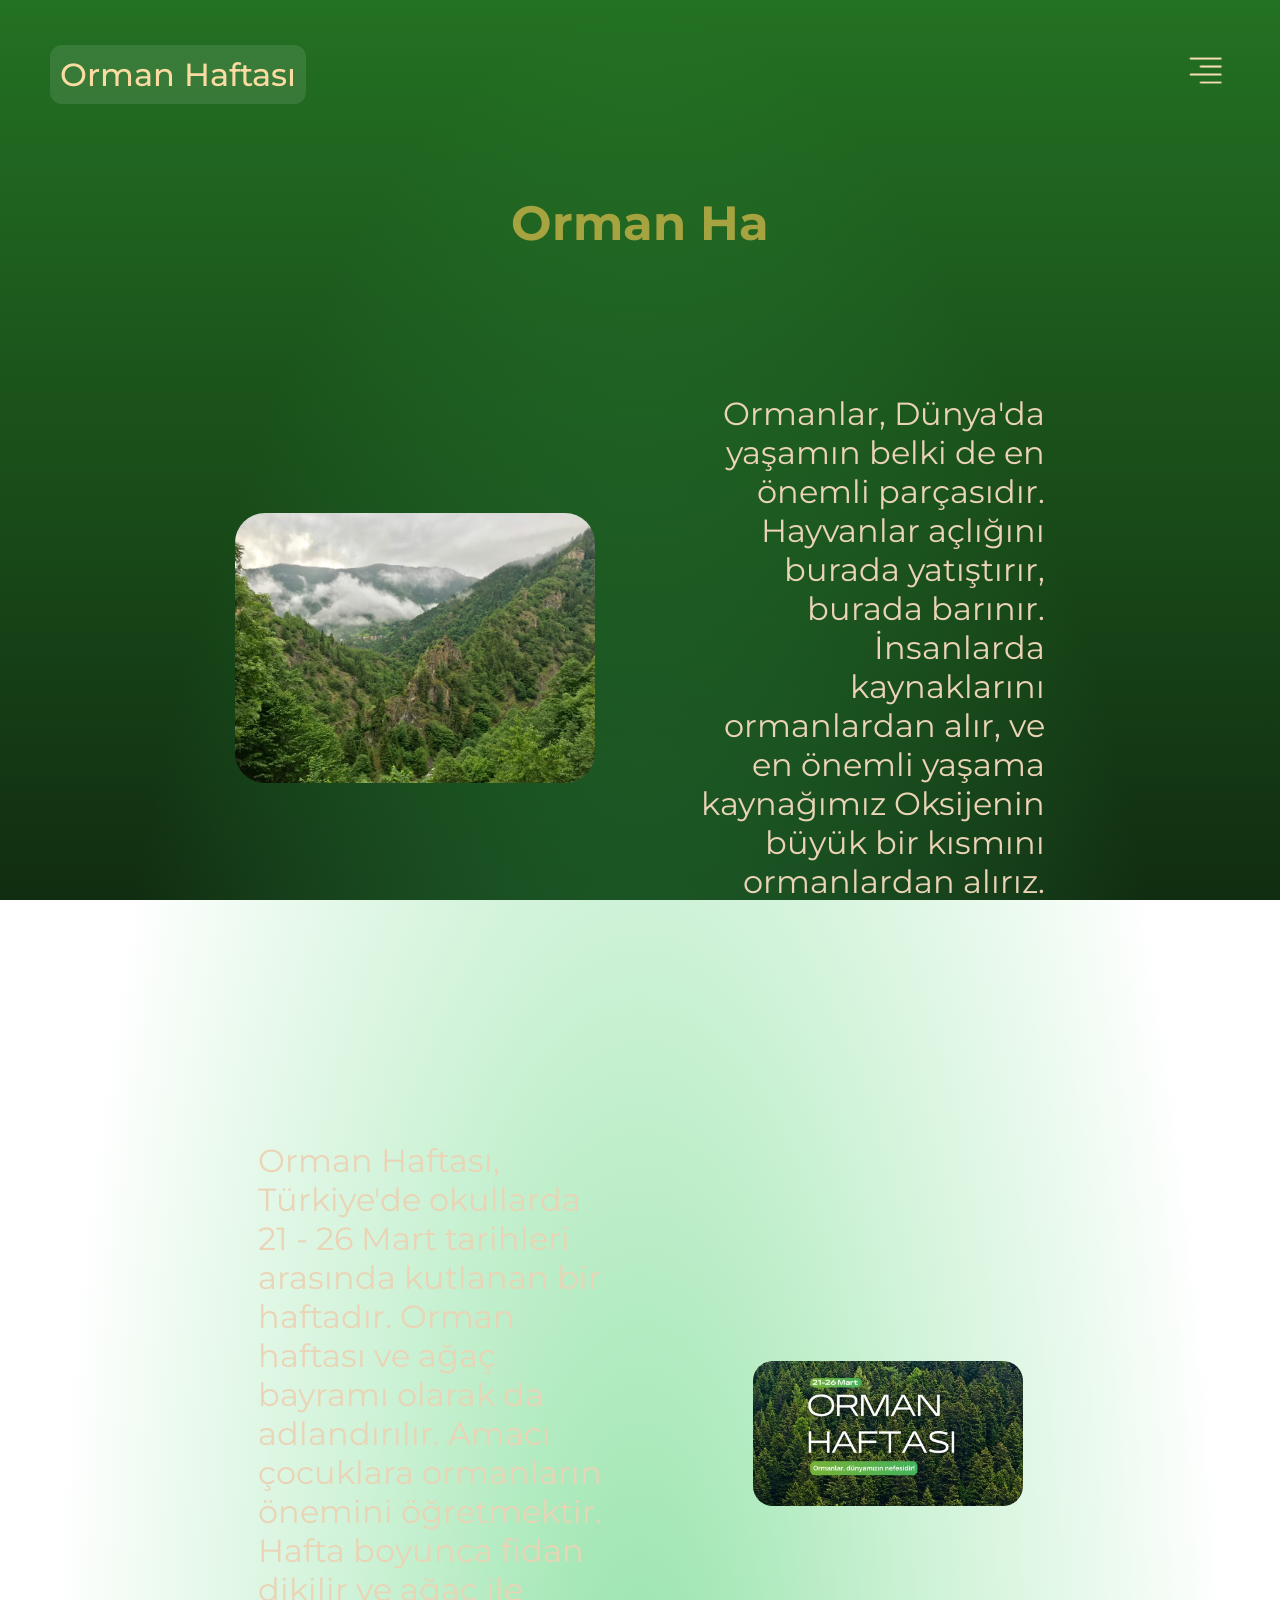
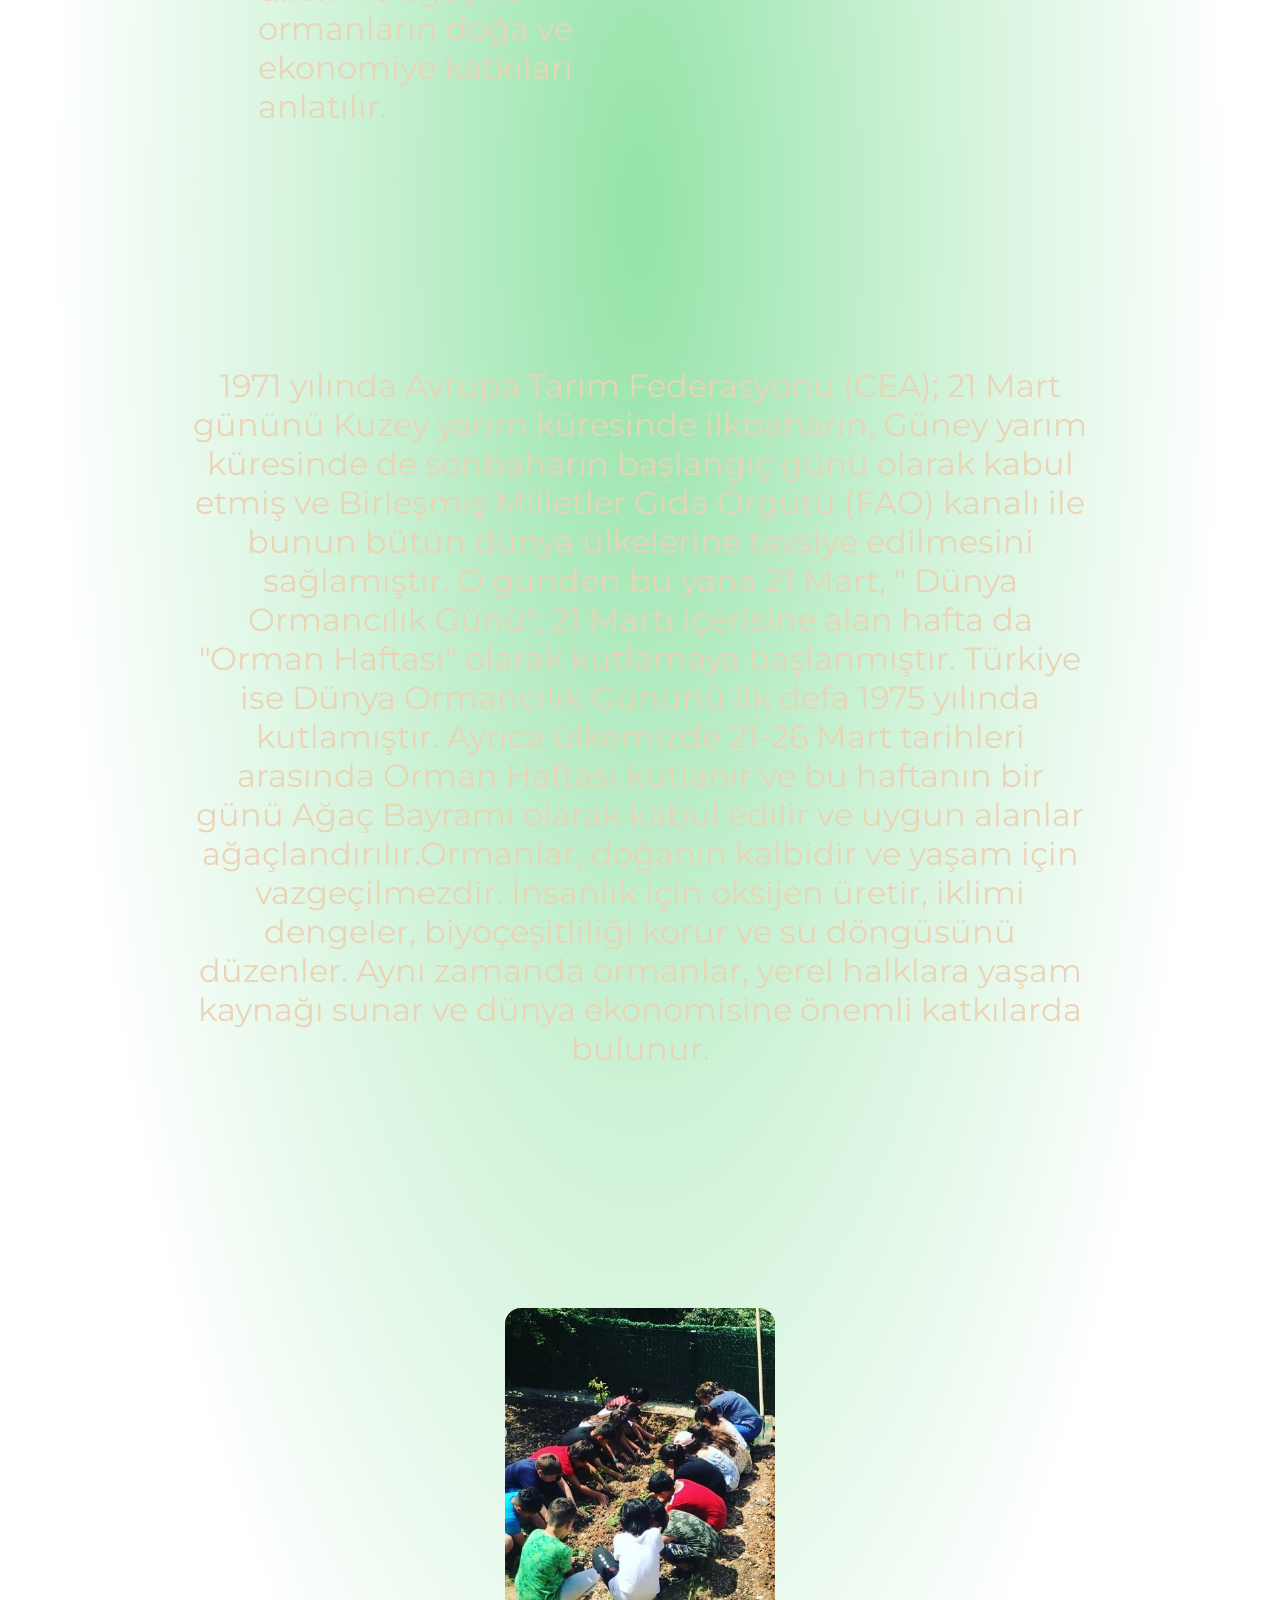
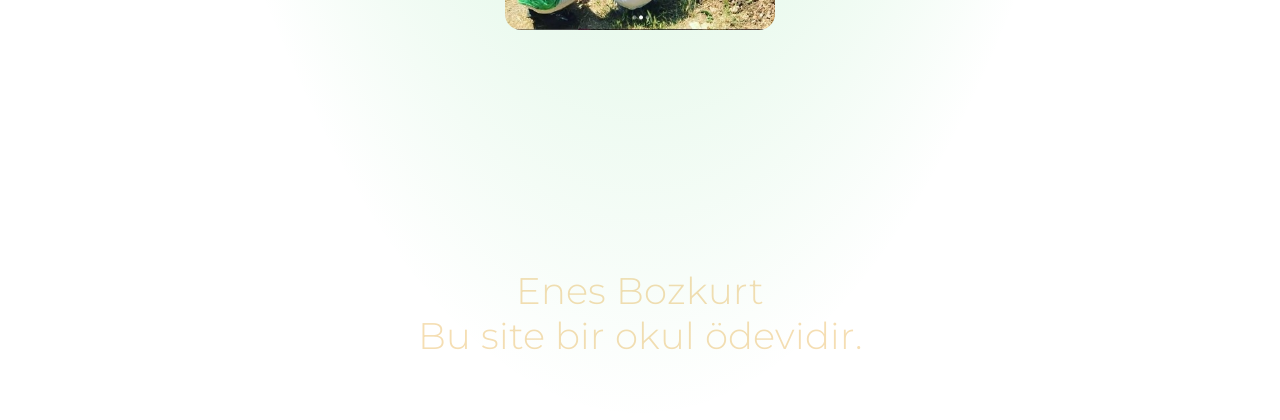
<file: orman-haftasi-tarihi.html>
<!DOCTYPE html>
<html lang="tr-TR">

<head>
    <meta charset="UTF-8" />
    <meta name="viewport" content="width=device-width, initial-scale=1.0" />
    <title>Orman Haftasının Tarihi</title>
    <link rel="stylesheet" href="style/style.css" />
    <link rel="icon" type="image/png" href="images/agac.png">
</head>

<body>
    <div class="workspace">
        <header class="header">
            <a class="header-mainpage" id="anasayfa" href="index.html">Orman Haftası</a>

            <div class="header-content" id="header-content">
                <a class="header-link" id="orman-haftasi-tarihi" href="orman-haftasi-tarihi.html">Orman Haftasının Tarihi</a>
                <a class="header-link" id="agac-yasami" href="agac-yasami.html">Bir Ağacın Yaşamı</a>
                <a class="header-link" id="orman-calismalari" href="orman-calismalari.html">Geçmişten Günümüze Ormanlar İçin Yapılmış Çalışmalar</a>
            </div>

            <div class="menu-content" id="menu-content">
                <ul class="list" id="menu-list">
                    <li>
                        <a class="menu-link" id="menu-orman-haftasi-tarihi" href="orman-haftasi-tarihi.html">Orman Haftasının Tarihi</a>
                    </li>
                    <li>
                        <a class="menu-link" id="menu-agac-yasami" href="agac-yasami.html">Bir Ağacın Yaşamı</a>
                    </li>
                    <li>
                        <a class="menu-link" id="menu-orman-vakiflari" href="orman-calismalari.html">Geçmişten Günümüze Ormanlar İçin Yapılmış Çalışmalar</a>
                    </li>
                </ul>

            </div>

            <div class="menu-logo">
                <button class="button" id="menu-button">
                    <img class="image" id="menu-image" src="images/menu.png" alt="menu">
                </button>
            </div>
        </header>

        <main class="content" id="main-site-content">
            <header class="content-head">
                <h1 class="site-head" id="baslik">
                    Orman Haftasının Tarihi
                </h1>
            </header>

            <div class="content-body">
                <ul class="list" id="context">
                    <li class="context-li">
                        <img src="images/buyuk-orman.jpg" alt="Büyük Orman" class="image" id="buyuk-orman">
                        <p class="context-text" id="ormanin-onemi">Ormanlar, Dünya'da yaşamın belki de en önemli parçasıdır. Hayvanlar açlığını burada yatıştırır, burada barınır. İnsanlarda kaynaklarını ormanlardan alır, ve en önemli yaşama kaynağımız Oksijenin büyük bir kısmını ormanlardan alırız.</p>
                    </li>
                    <li class="context-li">
                        <p class="context-text" id="ormancilik-tarihi">Orman Haftası, Türkiye'de okullarda 21 - 26 Mart tarihleri arasında kutlanan bir haftadır.
                            Orman haftası ve ağaç bayramı olarak da adlandırılır. Amacı çocuklara ormanların önemini öğretmektir.
                            Hafta boyunca fidan dikilir ve ağaç ile ormanların doğa ve ekonomiye katkıları anlatılır.
                        </p>
                        <img src="images/orman-haftasi.jpg" alt="orman haftası" class="image" id="orman-haftasi-resim">
                    </li>
                    <li class="context-li">
                        <p class="context-text" id="gecmis">
                            1971 yılında Avrupa Tarım Federasyonu (CEA); 21 Mart gününü Kuzey yarım küresinde ilkbaharın, Güney yarım küresinde de sonbaharın başlangıç günü olarak kabul etmiş ve Birleşmiş Milletler Gıda Örgütü (FAO) kanalı ile bunun bütün dünya ülkelerine tavsiye edilmesini sağlamıştır. O günden bu yana 21 Mart, " Dünya Ormancılık Günü", 21 Martı içerisine alan hafta da "Orman Haftası" olarak kutlamaya başlanmıştır. Türkiye ise Dünya Ormancılık Gününü ilk defa 1975 yılında kutlamıştır. Ayrıca ülkemizde 21-26 Mart tarihleri arasında Orman Haftası kutlanır ve bu haftanın bir günü Ağaç Bayramı olarak kabul edilir ve uygun alanlar ağaçlandırılır.Ormanlar, doğanın kalbidir ve yaşam için vazgeçilmezdir. İnsanlık için oksijen üretir, iklimi dengeler, biyoçeşitliliği korur ve su döngüsünü düzenler. Aynı zamanda ormanlar, yerel halklara yaşam kaynağı sunar ve dünya ekonomisine önemli katkılarda bulunur.
                        </p>
                    </li>
                    <li class="context-li">
                        <img src="images/ekim.jpg" alt="ekim" class="image" id="ekim">
                    </li>
                </ul>
            </div>
        </main>

        <footer class="footer" id="footer">
            <a href="https://github.com/Heaven5234/Orman-Haftasi-Tanitimi" class="footer-link" id="github-link">
                <p class="info">
                    Enes Bozkurt
                    <br>
                    Bu site bir okul ödevidir.
                </p>
            </a>
        </footer>
    </div>

    <script src="app/mediaHandler.js"></script>
    <script type="module">
        import ChangingHead from "./app/changingHead.js";

        ChangingHead.InitializeSequence(
            document.getElementById("baslik"),
            ["Orman Haftasının Tarihi"],
            200,
            20,
            650
        )
    </script>
</body>

</html>
</file>
<file: style/style.css>
@import url('https://fonts.googleapis.com/css2?family=Montserrat:ital,wght@0,100..900;1,100..900&display=swap');

:root {
   --montserrat-font: "montserrat", sans-serif;
}

*,
*::before,
*::after {
   margin: 0;
   padding: 0;
   box-sizing: border-box;
}

html {
   scrollbar-width: thin;
   scrollbar-color: rgb(27, 80, 27) rgba(35, 113, 35);
}

body {
   display: flex;
   align-items: center;
   background: linear-gradient(to bottom, rgb(35, 113, 35), rgb(17, 45, 17));
   background-attachment: fixed;
}

div.workspace {
   width: 100%;
}

header.header,
main.content,
div.content-body,
footer.footer {
   display: flex;
   flex-wrap: wrap;
   padding: 45px 50px;
   justify-content: space-around;
   align-items: center;
}

a.header-mainpage {
   font-family: var(--montserrat-font);
   font-size: 200%;
   font-weight: 500;
   text-decoration: none;
   color: rgb(250, 220, 163);
   border: 0px;
   background-color: rgba(255, 255, 255, 0.1);
   border-radius: 12px;
   padding: 10px;
}

div.header-content {
   display: flex;
   justify-content: space-around;
   align-items: center;
   gap: 140px;
}

a.header-mainpage:hover {
   background-color: rgba(255, 255, 255, 0.2);
   padding: 12px;
}

a.header-link,
a.menu-link,
a.footer-link,
a.context-link {
   font-family: var(--montserrat-font);
   font-size: 110%;
   font-weight: 300;
   text-decoration: none;
   color: wheat;
   border: none;
   background-color: rgba(255, 255, 255, 0.1);
   padding: 8px;
   border-radius: 9px;
}

a.header-link:hover {
   background-color: rgba(255, 255, 255, 0.17);
}

div.menu-content {
   display: none;
   width: 90%;
   justify-content: center;
}

ul.list {
   list-style: none;
   text-align: center;
}

ul.list#menu-list {
   font: 200%;
}

li {
   display: flex;
   padding: 120px;
   align-items: center;
   justify-content: center;
}

a.menu-link {
   font-size: 200%;
}

div.menu-logo {
   align-self: flex-start;
}

button#menu-button.button {
   background-color: transparent;
   border: none;
   display: none;
   cursor: pointer;
}

img.image#menu-image {
   height: 50px;
   width: 50px;
   filter: brightness(0) saturate(100%) invert(93%) sepia(17%) saturate(745%) hue-rotate(328deg) brightness(100%) contrast(93%);
}

main.content {
   flex-direction: column;
   justify-content: center;
   align-items: center;
   border: 0;
}

h1.site-head {
   color: rgb(172, 161, 62);
   font-family: var(--montserrat-font);
   font-size: 300%;
   font-weight: 700;
}

header.content-head {
   height: 60px;
}

div.content-body {
   position: relative;
   isolation: isolate;
   display: flex;
   justify-content: center;
   width: 100%;
   padding: 20px;
}

div.content-body::before {
   content: "";
   position: absolute;
   inset: -8% 0;
   z-index: -1;
   pointer-events: none;
   background: radial-gradient(ellipse closest-side,
         rgba(60, 204, 96, 0.55) 0%,
         rgba(60, 204, 96, 0.25) 50%,
         rgba(60, 204, 96, 0) 100%);
}

img.glow-filter#orman-fotografi {
   max-width: 100%;
   min-width: 0;
   height: auto;
   filter: drop-shadow(0 0 12px rgba(60, 204, 96, 0.9));
}

footer.footer {
   color: wheat;
   font-size: 210%;
}

a.footer-link#github-link {
   background-color: transparent;
}

a.footer-link#github-link:hover {
   background-color: rgba(255, 255, 255, 0.17);
}

p.info {
   background-color: transparent;
   text-align: center;
}

ul.list#context,
ol.list#context {
   width: 100%;
}

p.context-text {
   color: rgb(235, 211, 181);
   font-size: 200%;
   width: 40%;
   font-family: var(--montserrat-font);
}

p.context-text#ormancilik-tarihi {
   text-align: left;
}

p.context-text#ormanin-onemi {
   text-align: right;
}

p.context-text#gecmis {
   width: 100%;
   text-align: center;
}

img.image#orman-haftasi-resim {
   width: 30%;
   height: auto;
   border-radius: 20px;
}

li.context-li {
   justify-content: space-around;
   width: 100%;
}

img.image#buyuk-orman {
   width: 40%;
   height: auto;
   border-radius: 30px;
}

img.image#ekim {
   width: 30%;
   height: auto;
   border-radius: 16px;
}

ol.list#context img.image {
   border-radius: 10px;
}

img.image#tohum {
   width: 20%;
   height: auto;
}

li.ol-context-li-left,
li.ol-context-li-right,
li.ol-context-li-mid {
   gap: 50px;
   align-items: stretch;
}

li.ol-context-li-left {
   justify-content: left;
}

li.ol-context-li-right {
   justify-content: right;
}

li.ol-context-li-mid {
   justify-content: space-around;
   gap: 40px;
   height: auto;
}

li.ol-context-li-mid img.image {
   width: 200%;
   height: 30%;
}

figcaption.explain {
   color: wheat;
   font-size: 240%;
   font-family: var(--montserrat-font);
   font-weight: 200;
}

li.ol-context-li-right figcaption.explain {
   width: 50%;
   text-align: right;
}

li.ol-context-li-left figcaption.explain {
   width: 50%;
   text-align: left;
}

ol.list#context-calismalar {
   list-style: none;
   display: flex;
   flex-direction: column;
}

ol.list#context-calismalar li.ol-context-li-left,
li.ol-context-li-image {
   color: antiquewhite;
   font-family: var(--montserrat-font);
   grid-template-columns: 320px 1fr;
}

ol.list#context-calismalar li.ol-context-li-left {
   display: grid;
   align-items: first baseline;
   padding: 170px 70px 0px 70px;
}

li.ol-context-li-image {
   padding: 0px 0px 40px 0px;
}

ol.list#context-calismalar li.ol-context-li-left h3 {
   grid-column: 1;
   margin: 0 0 0.5rem;
   font-size: 130%;
   line-height: 1.3;
}

ol.list#context-calismalar li.ol-context-li-left p {
   grid-column: 2;
   grid-row: 1 / span 2;
   line-height: 1.6;
}

a.context-link {
   background-color: transparent;
}

a.context-link:hover {
   background-color: rgba(255, 255, 255, 0.17);
}

@media screen and (max-width: 1640px) {
   header.header {
      justify-content: space-between;
   }

   button#menu-button.button {
      display: flex;
   }

   a.header-link {
      display: none;
   }
}
</file>
